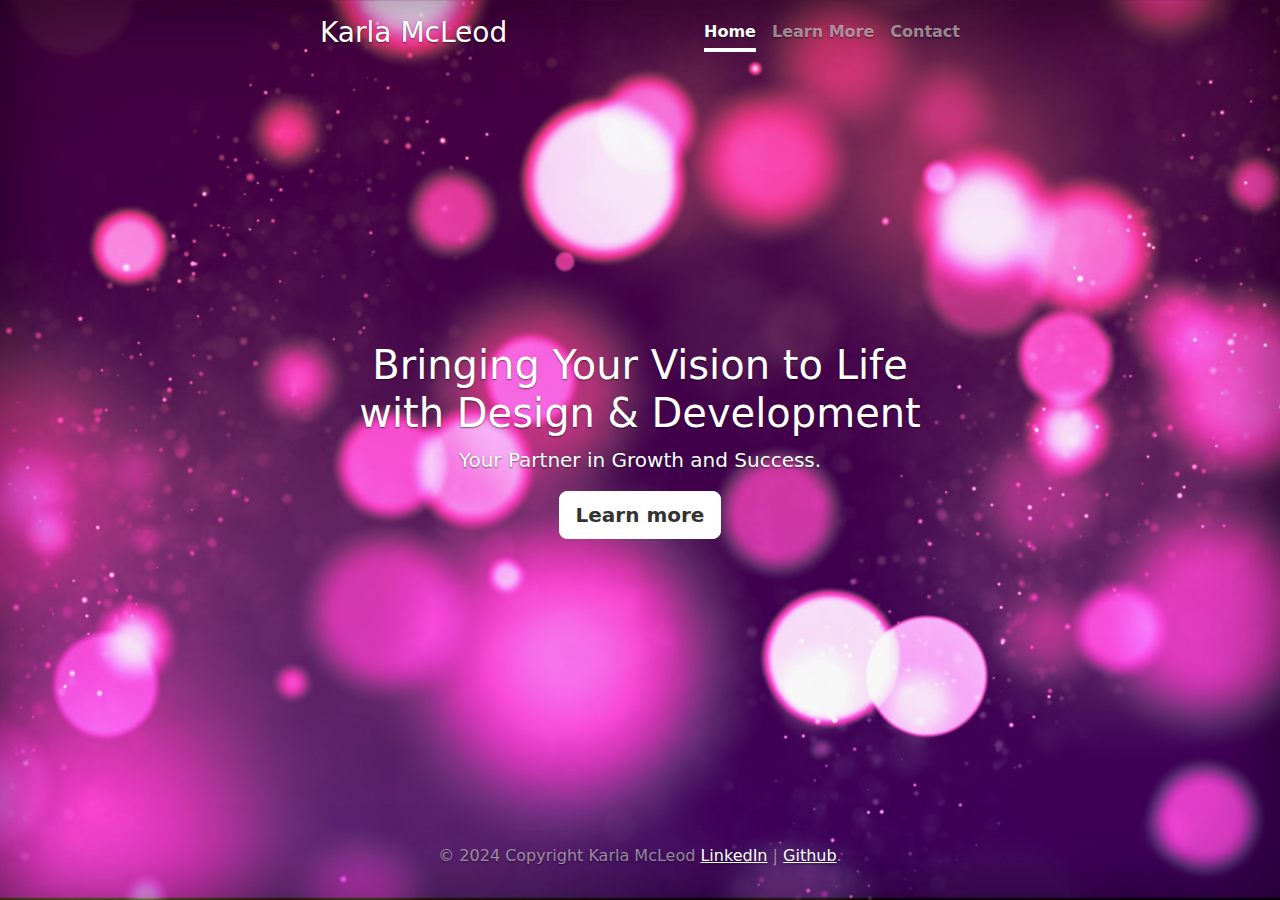
<file: index.html>
<!DOCTYPE html>
<html lang="en" class="h-100">
  <head>
    <meta charset="utf-8" />
    <meta name="viewport" content="width=device-width, initial-scale=1" />
    <meta name="description" content="" />
    <title>Karla McLeod</title>

    <link
      rel="canonical"
      href="https://getbootstrap.com/docs/5.1/examples/cover/"
    />

    <!-- Latest compiled and minified CSS -->
    <link
      href="https://cdn.jsdelivr.net/npm/bootstrap@5.3.3/dist/css/bootstrap.min.css"
      rel="stylesheet"
    />

    <!-- Custom styles for this template -->
    <link href="/assets/css/home.css" rel="stylesheet" />

    <style>
      .bd-placeholder-img {
        font-size: 1.125rem;
        text-anchor: middle;
        -webkit-user-select: none;
        -moz-user-select: none;
        user-select: none;
      }

      @media (min-width: 768px) {
        .bd-placeholder-img-lg {
          font-size: 3.5rem;
        }
      }
    </style>
  </head>
  <body class="d-flex h-100 text-center text-white bg-dark">
    <div class="cover-container d-flex w-100 h-100 p-3 mx-auto flex-column">
      <header class="mb-auto">
        <div>
          <h3 class="float-md-start mb-0">Karla McLeod</h3>
          <nav class="nav nav-masthead justify-content-center float-md-end">
            <a class="nav-link active" aria-current="page" href="/">Home</a>
            <a class="nav-link" href="/learn-more.html">Learn More</a>
            <a class="nav-link" href="/contact.html">Contact</a>
          </nav>
        </div>
      </header>

      <main class="px-3">
        <h1>Bringing Your Vision to Life with Design & Development</h1>
        <p class="lead">Your Partner in Growth and Success.</p>
        <p class="lead">
          <a
            href="/learn-more.html"
            class="learn-btn btn btn-lg btn-secondary fw-bold border-white bg-white"
            >Learn more</a
          >
        </p>
      </main>

      <footer class="mt-auto text-white-50">
        <p>
          © 2024 Copyright Karla McLeod
          <a
            href="https://www.linkedin.com/in/karlamcleod/"
            target="_blank"
            class="text-white"
            >LinkedIn</a
          >
          |
          <a
            href="https://github.com/kmcleod81"
            target="_blank"
            class="text-white"
            >Github</a
          >.
        </p>
      </footer>
    </div>
  </body>
  <!-- Latest compiled JavaScript -->
  <script src="https://ajax.googleapis.com/ajax/libs/jquery/3.5.1/jquery.min.js"></script>
  <script src="https://cdn.jsdelivr.net/npm/bootstrap@5.3.3/dist/js/bootstrap.bundle.min.js"></script>
</html>
</file>
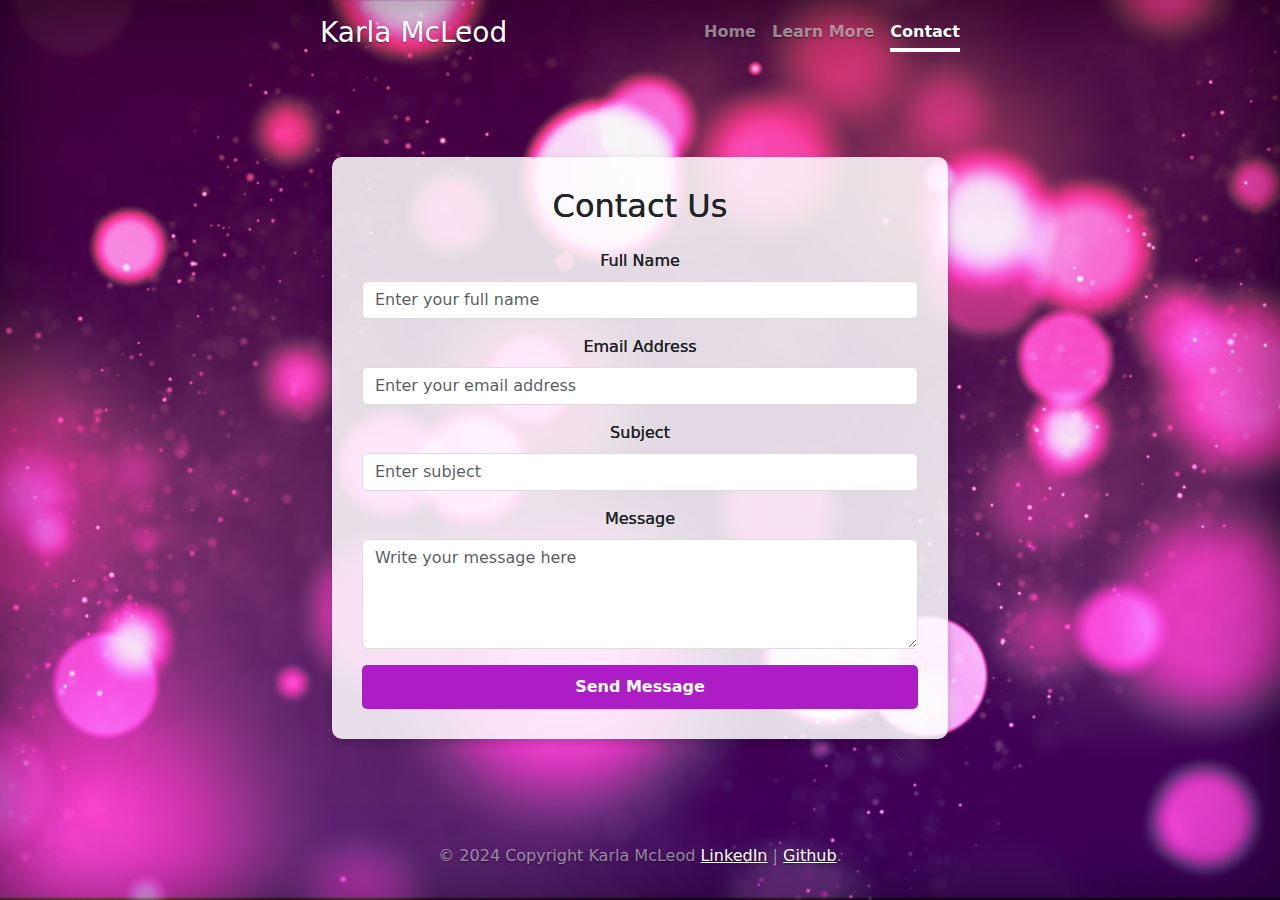
<file: contact.html>
<!DOCTYPE html>
<html lang="en" class="h-100">
  <head>
    <meta charset="utf-8" />
    <meta name="viewport" content="width=device-width, initial-scale=1" />
    <meta name="description" content="" />
    <title>Contact Karla McLeod</title>

    <link
      rel="canonical"
      href="https://getbootstrap.com/docs/5.1/examples/cover/"
    />

    <!-- Latest compiled and minified CSS -->
    <link
      href="https://cdn.jsdelivr.net/npm/bootstrap@5.3.3/dist/css/bootstrap.min.css"
      rel="stylesheet"
    />

    <!-- Custom styles for this template -->
    <link href="/assets/css/home.css" rel="stylesheet" />

    <style>
      /* Form Container Styling */
      .contact-form-container {
        background: rgba(255, 255, 255, 0.85); /* Semi-transparent white */
        border-radius: 10px;
        padding: 30px;
        max-width: 800px;
        margin: auto;
        box-shadow: 0 4px 8px rgba(0, 0, 0, 0.2);
        text-shadow: 0 0 black;
      }

      /* Input and Textarea Styling */
      .form-control {
        border-radius: 5px;
        box-shadow: none;
        border: 1px solid #ddd;
      }

      /* Submit Button Styling */
      .btn-primary {
        background-color: #ac1dc5;
        border: none;
        border-radius: 5px;
        padding: 10px 20px;
        font-weight: bold;
      }

      .btn-primary:hover {
        background-color: #e715c4;
      }
    </style>
  </head>
  <body class="d-flex h-100 text-center">
    <div class="cover-container d-flex w-100 h-100 p-3 mx-auto flex-column">
      <header class="mb-auto">
        <div>
          <h3 class="float-md-start mb-0 text-white">Karla McLeod</h3>
          <nav class="nav nav-masthead justify-content-center float-md-end">
            <a class="nav-link" aria-current="page" href="/">Home</a>
            <a class="nav-link" href="/learn-more.html">Learn More</a>
            <a class="nav-link active" href="#">Contact</a>
          </nav>
        </div>
      </header>

      <section class="contact-section d-flex align-items-center">
        <div class="container">
          <div class="contact-form-container text-center">
            <h2 class="mb-4">Contact Us</h2>
            <form action="mailto:mcleod.karla@gmail.com" method="POST">
              <div class="mb-3">
                <label for="name" class="form-label">Full Name</label>
                <input
                  type="text"
                  class="form-control"
                  id="name"
                  placeholder="Enter your full name"
                  required
                />
              </div>
              <div class="mb-3">
                <label for="email" class="form-label">Email Address</label>
                <input
                  type="email"
                  class="form-control"
                  id="email"
                  placeholder="Enter your email address"
                  required
                />
              </div>
              <div class="mb-3">
                <label for="subject" class="form-label">Subject</label>
                <input
                  type="text"
                  class="form-control"
                  id="subject"
                  placeholder="Enter subject"
                  required
                />
              </div>
              <div class="mb-3">
                <label for="message" class="form-label">Message</label>
                <textarea
                  class="form-control"
                  id="message"
                  rows="4"
                  placeholder="Write your message here"
                  required
                ></textarea>
              </div>
              <button type="submit" class="btn btn-primary w-100">
                Send Message
              </button>
            </form>
          </div>
        </div>
      </section>

      <footer class="mt-auto text-white-50">
        <p>
          © 2024 Copyright Karla McLeod
          <a
            href="https://www.linkedin.com/in/karlamcleod/"
            target="_blank"
            class="text-white"
            >LinkedIn</a
          >
          |
          <a
            href="https://github.com/kmcleod81"
            target="_blank"
            class="text-white"
            >Github</a
          >.
        </p>
      </footer>
    </div>
  </body>

  <!-- Latest compiled JavaScript -->
  <script src="https://ajax.googleapis.com/ajax/libs/jquery/3.5.1/jquery.min.js"></script>
  <script src="https://cdn.jsdelivr.net/npm/bootstrap@5.3.3/dist/js/bootstrap.bundle.min.js"></script>
</html>
</file>
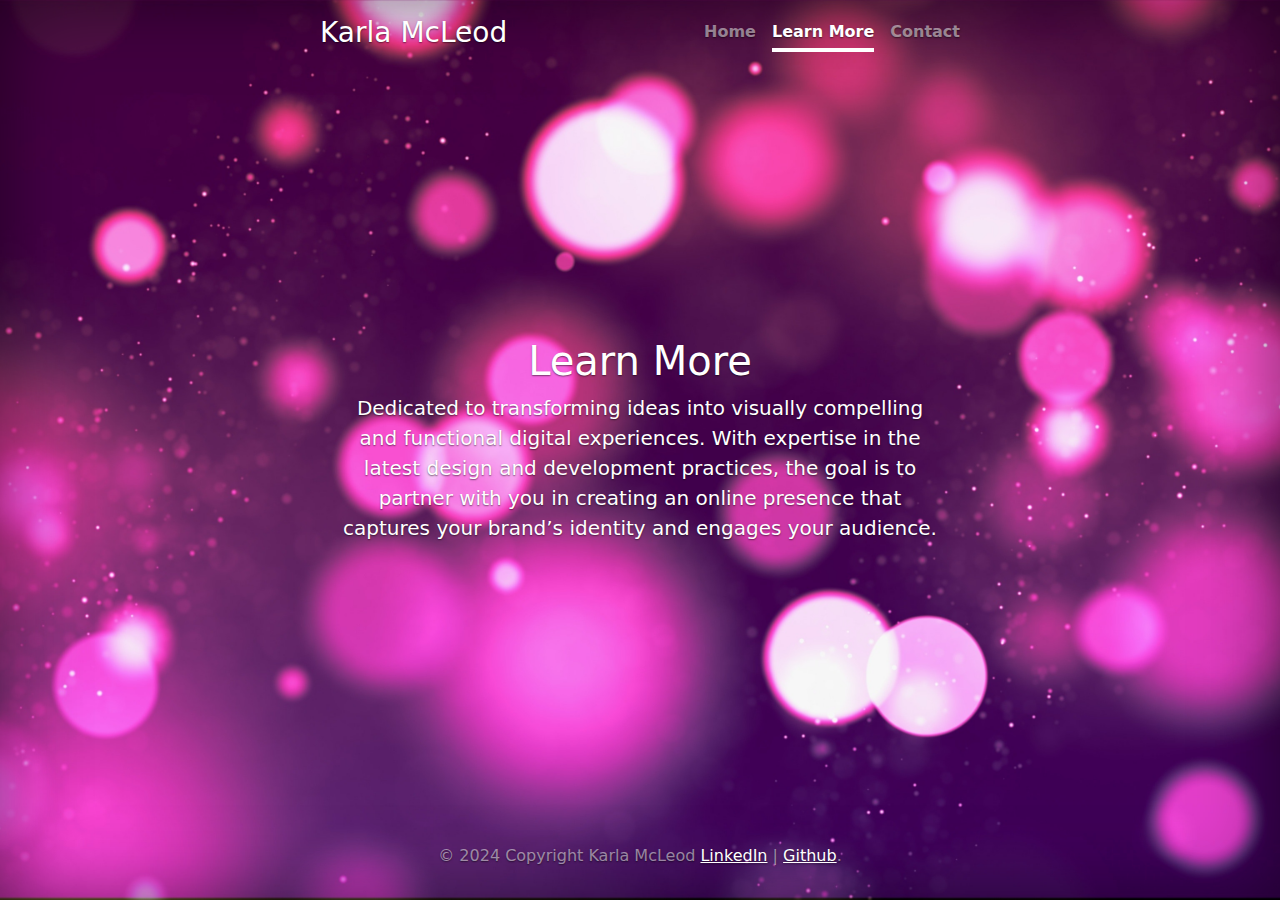
<file: learn-more.html>
<!DOCTYPE html>
<html lang="en" class="h-100">
  <head>
    <meta charset="utf-8" />
    <meta name="viewport" content="width=device-width, initial-scale=1" />
    <meta name="description" content="" />
    <title>Karla McLeod</title>

    <link
      rel="canonical"
      href="https://getbootstrap.com/docs/5.1/examples/cover/"
    />

    <!-- Latest compiled and minified CSS -->
    <link
      href="https://cdn.jsdelivr.net/npm/bootstrap@5.3.3/dist/css/bootstrap.min.css"
      rel="stylesheet"
    />

    <!-- Custom styles for this template -->
    <link href="/assets/css/home.css" rel="stylesheet" />
  </head>
  <body class="d-flex h-100 text-center text-white bg-dark">
    <div class="cover-container d-flex w-100 h-100 p-3 mx-auto flex-column">
      <header class="mb-auto">
        <div>
          <h3 class="float-md-start mb-0">Karla McLeod</h3>
          <nav class="nav nav-masthead justify-content-center float-md-end">
            <a class="nav-link" aria-current="page" href="/">Home</a>
            <a class="nav-link active" href="/">Learn More</a>
            <a class="nav-link" href="/contact.html">Contact</a>
          </nav>
        </div>
      </header>

      <main class="px-3">
        <h1>Learn More</h1>
        <p class="lead">
          Dedicated to transforming ideas into visually compelling and
          functional digital experiences. With expertise in the latest design
          and development practices, the goal is to partner with you in creating
          an online presence that captures your brand’s identity and engages
          your audience.
        </p>
      </main>

      <footer class="mt-auto text-white-50">
        <p>
          © 2024 Copyright Karla McLeod
          <a
            href="https://www.linkedin.com/in/karlamcleod/"
            target="_blank"
            class="text-white"
            >LinkedIn</a
          >
          |
          <a
            href="https://github.com/kmcleod81"
            target="_blank"
            class="text-white"
            >Github</a
          >.
        </p>
      </footer>
    </div>
  </body>
  <!-- Latest compiled JavaScript -->
  <script src="https://ajax.googleapis.com/ajax/libs/jquery/3.5.1/jquery.min.js"></script>
  <script src="https://cdn.jsdelivr.net/npm/bootstrap@5.3.3/dist/js/bootstrap.bundle.min.js"></script>
</html>
</file>
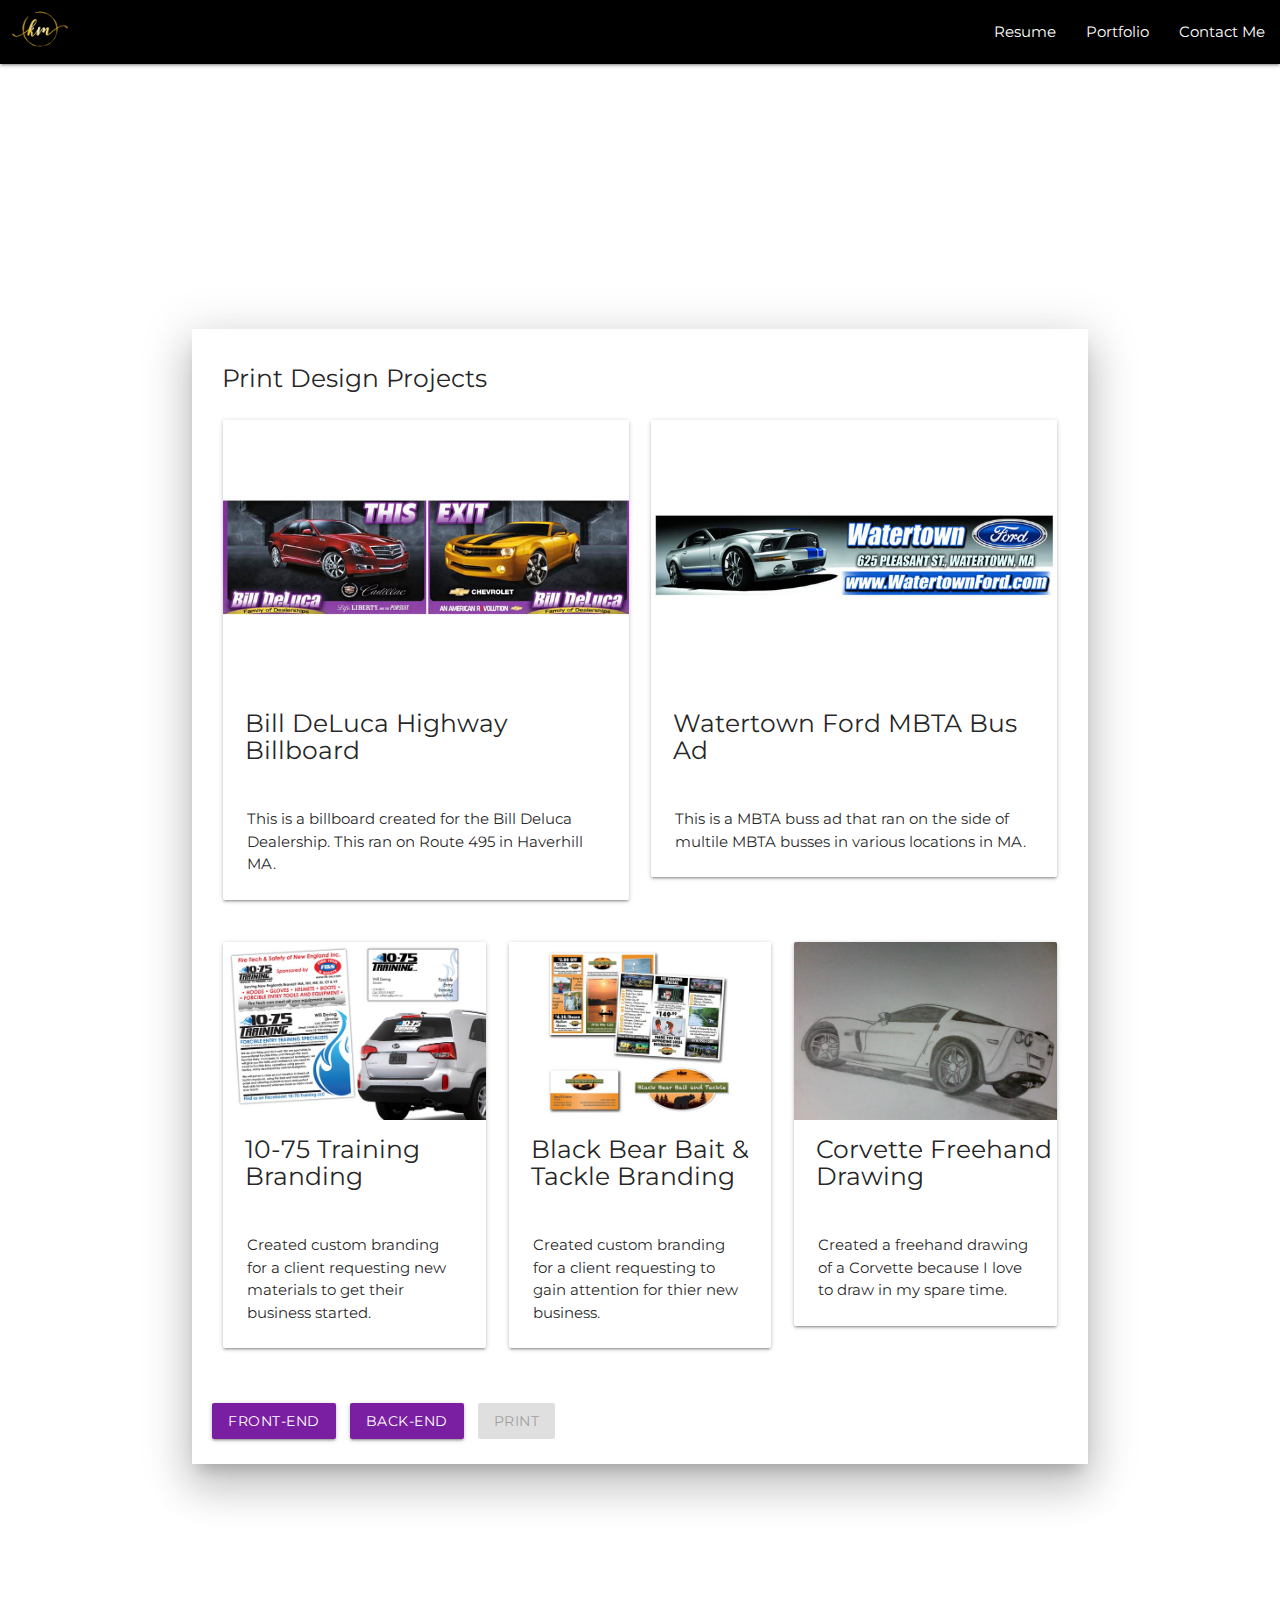
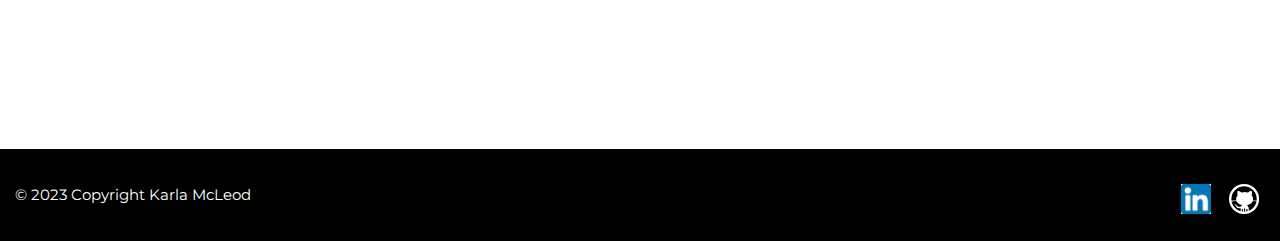
<file: portfolio-design.html>
<!DOCTYPE html>
<html lang="en">

<head>
    <meta charset="UTF-8">
    <meta name="viewport" content="width=device-width, initial-scale=1.0">
    <!-- Google Fonts -->
    <link href="https://fonts.googleapis.com/css2?family=Montserrat:wght@300;400;500;600;700&display=swap"
        rel="stylesheet">
    <!-- Compiled and minified CSS -->
    <link rel="stylesheet" href="https://cdnjs.cloudflare.com/ajax/libs/materialize/1.0.0/css/materialize.min.css">
    <!-- Materialize icons -->
    <link href="https://fonts.googleapis.com/icon?family=Material+Icons" rel="stylesheet">
    <!-- My CSS -->
    <link rel="stylesheet" href="assets/css/style.css">
    <!-- Favicon -->
    <link rel="shortcut icon" href="/favicon.ico" type="image/x-icon">
    <link rel="icon" href="/favicon.ico?" type="image/x-icon">

    <title>Portfolio Page</title>
</head>

<body>
    <!--HEADER -->
    <header>
        <nav class="nav-extended">
            <div class="black nav-wrapper">
                <a class="left brand-logo" href="index.html">
                    <img class="logo" alt="kmlogo" src="assets/images/km-logo.jpg"></a>

                <ul class="right">
                    <li class="nav-item">
                        <a class="nav-link" href="assets/images/Karla-McLeod-Resume.pdf" target="_blank">Resume</a>
                    </li>
                    <li class="nav-item">
                        <a class="nav-link" href="portfolio.html">Portfolio</a>
                    </li>
                    <li class="nav-item">
                        <a class="nav-link" href="contact.html">Contact Me</a>
                    </li>
                </ul>

            </div>
        </nav>
    </header>

    <section>
        <div class="parallax-container">
            <div class="parallax"><img src="assets/images/background-blur-bokeh-bright-220067.jpg"></div>
        </div>

        <div class="section white">
            <div class="row container">
                <div class="imagebg"></div>
                <div class="form-container z-depth-5">
                    <h5>Print Design Projects</h5>
                    <div class="row">

                        <div class="row">

                            <div class="col s12 m6">
                                <div class="card hoverable">
                                    <div class="card-image">
                                        <img src="assets/images/billdeluca_billboard.jpg">
                                        <h5 class="designNames">Bill DeLuca Highway Billboard</h5>
                                    </div>
                                    <div class="card-content">
                                        <p>This is a billboard created for the Bill Deluca Dealership. This ran on Route
                                            495 in Haverhill MA.</p>
                                    </div>
                                </div>
                            </div>

                            <div class="col s12 m6">
                                <div class="card hoverable">
                                    <div class="card-image">
                                        <img src="assets/images/wtown_mbta.jpg">
                                        <h5 class="designNames">Watertown Ford MBTA Bus Ad</h5>
                                    </div>
                                    <div class="card-content">
                                        <p>This is a MBTA buss ad that ran on the side of multile MBTA busses in
                                            various locations in MA.</p>
                                    </div>
                                </div>
                            </div>

                        </div>

                        <div class="row">

                            <div class="col s12 m4">
                                <div class="card hoverable">
                                    <div class="card-image">
                                        <img src="assets/images/10_75-1.jpg">
                                        <h5 class="designNames">10-75 Training Branding</h5>
                                    </div>
                                    <div class="card-content">
                                        <p>Created custom branding for a client requesting new materials to get their
                                            business started.</p>
                                    </div>
                                </div>
                            </div>

                            <div class="col s12 m4">
                                <div class="card hoverable">
                                    <div class="card-image">
                                        <img src="assets/images/bbbt-1.jpg">
                                        <h5 class="designNames">Black Bear Bait & Tackle Branding</h5>
                                    </div>
                                    <div class="card-content">
                                        <p>Created custom branding for a client requesting to gain attention for thier
                                            new business.</p>
                                    </div>
                                </div>
                            </div>

                            <div class="col s12 m4">
                                <div class="card hoverable">
                                    <div class="card-image">
                                        <img src="assets/images/corvette.jpg">
                                        <h5 class="designNames">Corvette Freehand Drawing</h5>
                                    </div>
                                    <div class="card-content">
                                        <p>Created a freehand drawing of a Corvette because I love to draw in my spare
                                            time.</p>
                                    </div>
                                </div>
                            </div>

                        </div>



                    </div>
                    <div class="row portfolioBtns">
                        <a class="front waves-effect waves-light btn purple darken-2"
                            href="portfolio.html">Front-End</a>

                        <a class="back waves-effect waves-light btn purple darken-2"
                            href="portfolio-back.html">Back-End</a>

                        <a class="design waves-effect waves-light btn disabled">Print</a>
                    </div>
                </div>
            </div>
        </div>
        </div>

        <div class="parallax-container">
            <div class="parallax"><img src="assets/images/abstract-art-background-blur-220072.jpg"></div>
        </div>
    </section>

    <!--FOOTER -->
    <footer class="black page-footer">
        <div class="row">
            <div id="copyright" class="col s12 m12">
                © 2023 Copyright Karla McLeod

                <a class="right" href="https://github.com/kmcleod81" target="_blank">
                    <img class="footerImg" alt="githubImage" src="assets/images/github.png"></a>

                <a class="right" href="https://www.linkedin.com/in/karlamcleod/" target="_blank">
                    <img class="footerImg" alt="linkedinImage" src="assets/images/linkedin.png">&nbsp;&nbsp;</a>
            </div>
        </div>
    </footer>

    <!-- JQUERY -->
    <script src="https://code.jquery.com/jquery-3.5.0.min.js"
        integrity="sha256-xNzN2a4ltkB44Mc/Jz3pT4iU1cmeR0FkXs4pru/JxaQ=" crossorigin="anonymous"></script>
    <!-- MATERIALIZE CSS -->
    <script src="https://cdnjs.cloudflare.com/ajax/libs/materialize/1.0.0/js/materialize.min.js"></script>
    <!-- My JavaScript file -->
    <script src="assets/js/script.js"></script>
</body>

</html>
</file>
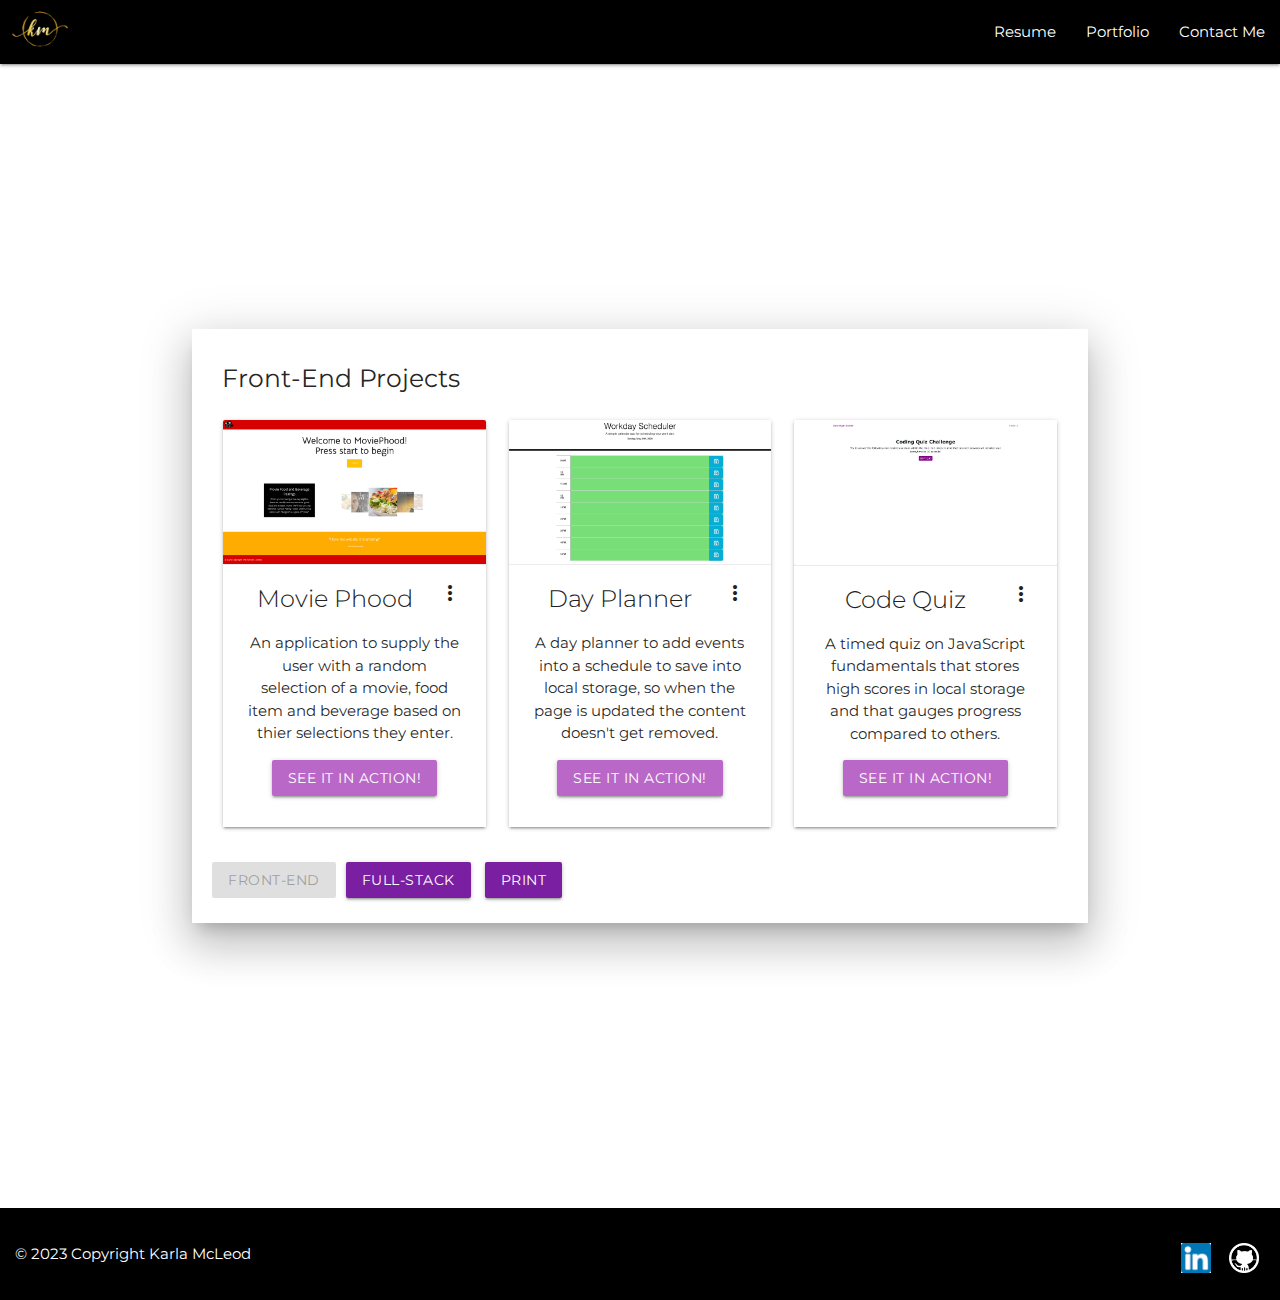
<file: portfolio.html>
<!DOCTYPE html>
<html lang="en">

<head>
    <meta charset="UTF-8">
    <meta name="viewport" content="width=device-width, initial-scale=1.0">
    <!-- Google Fonts -->
    <link href="https://fonts.googleapis.com/css2?family=Montserrat:wght@300;400;500;600;700&display=swap"
        rel="stylesheet">
    <!-- Compiled and minified CSS -->
    <link rel="stylesheet" href="https://cdnjs.cloudflare.com/ajax/libs/materialize/1.0.0/css/materialize.min.css">
    <!-- Materialize icons -->
    <link href="https://fonts.googleapis.com/icon?family=Material+Icons" rel="stylesheet">
    <!-- My CSS -->
    <link rel="stylesheet" href="assets/css/style.css">
    <!-- Favicon -->
    <link rel="shortcut icon" href="/favicon.ico" type="image/x-icon">
    <link rel="icon" href="/favicon.ico?" type="image/x-icon">

    <title>Portfolio Page</title>
</head>

<body>
    <!--HEADER -->
    <header>
        <nav class="nav-extended">
            <div class="black nav-wrapper">
                <a class="left brand-logo" href="index.html">
                    <img class="logo" alt="kmlogo" src="assets/images/km-logo.jpg"></a>

                <ul class="right">
                    <li class="nav-item">
                        <a class="nav-link" href="assets/images/Karla-McLeod-Resume.pdf" target="_blank">Resume</a>
                    </li>
                    <li class="nav-item">
                        <a class="nav-link" href="portfolio.html">Portfolio</a>
                    </li>
                    <li class="nav-item">
                        <a class="nav-link" href="contact.html">Contact Me</a>
                    </li>
                </ul>

            </div>
        </nav>
    </header>

    <section>
        <div class="parallax-container">
            <div class="parallax"><img src="assets/images/background-blur-bokeh-bright-220067.jpg"></div>
        </div>

        <div class="section white">
            <div class="row container">
                <div class="imagebg"></div>
                <div class="form-container z-depth-5">
                    <h5>Front-End Projects</h5>
                    <div class="row">
                        <div class="col m4 center">
                            <div class="card sticky-action">
                                <div class="card-image waves-effect waves-block waves-light">
                                    <img id="imgSize" class="activator" src="assets/images/moviePhood.png">
                                </div>
                                <div class="card-action">
                                    <span class="card-title activator grey-text text-darken-4">Movie Phood<i
                                            class="material-icons right">more_vert</i></span>
                                    <p>An application to supply the user with a random selection of a movie, food item
                                        and beverage based on thier selections they enter.</p>
                                    <p><a class="waves-effect waves-light btn purple lighten-2"
                                            href="https://kmcleod81.github.io/project-1/." target="_blank">See it in
                                            Action!</a></p>
                                </div>
                                <div class="card-reveal">
                                    <span class="card-title grey-text text-darken-4">Github Repo<i
                                            class="material-icons right">close</i></span>
                                    <p><a href="https://github.com/kmcleod81/project-1" target="_blank">Click Here</a>
                                    </p>
                                </div>
                            </div>
                        </div>

                        <div class="col m4 center">
                            <div class="card sticky-action">
                                <div class="card-image waves-effect waves-block waves-light">
                                    <img id="imgSize" class="activator" src="assets/images/dayPlanner.png">
                                </div>
                                <div class="card-action">
                                    <span class="card-title activator grey-text text-darken-4">Day Planner<i
                                            class="material-icons right">more_vert</i></span>
                                    <p>A day planner to add events into a schedule to save into local storage, so when
                                        the page is updated the content doesn't get removed.</p>
                                    <p><a class="waves-effect waves-light btn purple lighten-2"
                                            href="https://kmcleod81.github.io/day-planner/" target="_blank">See it in
                                            Action!</a></p>
                                </div>
                                <div class="card-reveal">
                                    <span class="card-title grey-text text-darken-4">Github Repo<i
                                            class="material-icons right">close</i></span>
                                    <p><a href="https://github.com/kmcleod81/day-planner" target="_blank">Click Here</a>
                                    </p>
                                </div>
                            </div>
                        </div>

                        <div class="col m4 center">
                            <div class="card sticky-action">
                                <div class="card-image waves-effect waves-block waves-light">
                                    <img id="imgSize" class="activator" src="assets/images/codeQuiz.png">
                                </div>
                                <div class="card-action">
                                    <span class="card-title activator grey-text text-darken-4">Code Quiz<i
                                            class="material-icons right">more_vert</i></span>
                                    <p>A timed quiz on JavaScript fundamentals that stores high scores in local storage
                                        and that gauges progress compared to others.</p>
                                    <p><a class="waves-effect waves-light btn purple lighten-2"
                                            href="https://kmcleod81.github.io/code-quiz/" target="_blank">See it
                                            in Action!</a></p>
                                </div>
                                <div class="card-reveal">
                                    <span class="card-title grey-text text-darken-4">Github Repo<i
                                            class="material-icons right">close</i></span>
                                    <p><a href="https://github.com/kmcleod81/code-quiz" target="_blank">Click Here</a>
                                    </p>
                                </div>
                            </div>

                        </div>

                    </div>
                    <div class="row portfolioBtns">
                        <a class="front waves-effect waves-light btn disabled">Front-End</a><a
                            class="back waves-effect waves-light btn purple darken-2"
                            href="portfolio-back.html">Full-Stack</a>

                        <a class="design waves-effect waves-light btn  purple darken-2"
                            href="portfolio-design.html">Print</a>
                    </div>
                </div>
            </div>
        </div>
        </div>

        <div class="parallax-container">
            <div class="parallax"><img src="assets/images/abstract-art-background-blur-220072.jpg"></div>
        </div>
    </section>

    <!--FOOTER -->
    <footer class="black page-footer">
        <div class="row">
            <div id="copyright" class="col s12 m12">
                © 2023 Copyright Karla McLeod

                <a class="right" href="https://github.com/kmcleod81" target="_blank">
                    <img class="footerImg" alt="githubImage" src="assets/images/github.png"></a>

                <a class="right" href="https://www.linkedin.com/in/karlamcleod/" target="_blank">
                    <img class="footerImg" alt="linkedinImage" src="assets/images/linkedin.png">&nbsp;&nbsp;</a>
            </div>
        </div>
    </footer>

    <!-- JQUERY -->
    <script src="https://code.jquery.com/jquery-3.5.0.min.js"
        integrity="sha256-xNzN2a4ltkB44Mc/Jz3pT4iU1cmeR0FkXs4pru/JxaQ=" crossorigin="anonymous"></script>
    <!-- MATERIALIZE CSS -->
    <script src="https://cdnjs.cloudflare.com/ajax/libs/materialize/1.0.0/js/materialize.min.js"></script>
    <!-- My JavaScript file -->
    <script src="assets/js/script.js"></script>
</body>

</html>
</file>
<file: assets/css/home.css>
/*
 * Globals
 */


/* Custom default button */
.btn-secondary,
.btn-secondary:hover,
.btn-secondary:focus {
  color: #333;
  text-shadow: none; /* Prevent inheritance from `body` */
}

#learn-btn {
  color:black !important;
}


/*
 * Base structure
 */

body { 
  background: url(/assets/images/abstract-art-background-blur-220072.jpg) no-repeat center center fixed; 
  -webkit-background-size: cover;
  -moz-background-size: cover;
  -o-background-size: cover;
  background-size: cover;

  text-shadow: 0 .05rem .1rem rgba(0, 0, 0, .5);
  box-shadow: inset 0 0 5rem rgba(0, 0, 0, .5);
}

.cover-container {
  max-width: 42em;
}


/*
 * Header
 */

.nav-masthead .nav-link {
  padding: .25rem 0;
  font-weight: 700;
  color: rgba(255, 255, 255, .5);
  background-color: transparent;
  border-bottom: .25rem solid transparent;
}

.nav-masthead .nav-link:hover,
.nav-masthead .nav-link:focus {
  border-bottom-color: rgba(255, 255, 255, .25);
}

.nav-masthead .nav-link + .nav-link {
  margin-left: 1rem;
}

.nav-masthead .active {
  color: #fff;
  border-bottom-color: #fff;
}
</file>
<file: assets/css/style.css>
*, *:before, *:after {
  box-sizing: inherit;
}  

/* ////////////////////////////// NAV //////////////////////////////*/

.logo {
    padding: 0px 5px 0px 0px;
    margin-left: 10px;
    width: 65px;
  }
/*  */
/* .carousel .indicators { */
/* top: 0; */
/* } */
/*  */
/* .carousel-item img { */
  /* width: auto; */
  /* margin: auto;  */
 /* display: block; */
/* } */
/*  */
/* .designNames { */
  /* margin-top: 40px; */
/* } */
/*  */
/* div .card-action { */
  /* z-index:-1  !important; */
/* } */

/* ////////////////////////////// BODY //////////////////////////////*/

h4 {
    font-family: 'Montserrat', sans-serif;
    font-weight: bold;
    padding-left: 20px;
}

@media (max-width: 100px) {
  .parallax-container {
    height: 100px;
  }
}

  @media (max-width: 200px) {
    .parallax-container {
      height: 120px;
    }
}

@media (max-width: 500px) {
  .parallax-container {
    height: 180px;
  }
}

@media (max-width: 700px) {
  .parallax-container {
    height: 200px;
  }
}

@media (max-width: 1200px) {
  .parallax-container {
    height: 220px;
  }
}

@media (max-width: 3000px) {
  .parallax-container {
    height: 250px;
  }
}

.parallax{
  position:static;
}

body {
  font-family: 'Montserrat', sans-serif;
  display: flex;
  min-height: 100vh;
  flex-direction: column;
}

main {
  flex: 1 0 auto;
}

/* ////////////////////////////// PORTFOLIO //////////////////////////////*/

.front {
  margin-right: 10px;
}

.back {
  margin-right: 10px;
}

.portfolioBtns {
  margin-bottom: 5px;
}

h5 {
  font-family: 'Montserrat', sans-serif;
  margin-bottom: 20px;
  margin-left: 10px;
}

.row .container {
  z-index:0 !important;

}

.designNames {
  margin-left: 22px;
}


/* ////////////////////////////// FORM //////////////////////////////*/

#form {
  margin-top: 50px;
}
    
h3.contact {
font-family: 'Montserrat', sans-serif;
margin-top: 2px;
}

.form-container {
padding: 20px;
}


/* ////////////////////////////// FOOTER //////////////////////////////*/
  
  footer {
    /* position: relative; */
    /* overflow: hidden; */
    /* bottom:0; */
    /* left:0; */
    /* width:100%; */

    position:relative;
    bottom:0;
    left:0;
    width:100%;
    /* z-index:1 !important; */
  }

  .footerImg {
    margin-right: 10px;
    max-width: 30px;
  }

  #copyright {
    padding-top: 15px;
    padding-left: 15px;
  }
</file>
